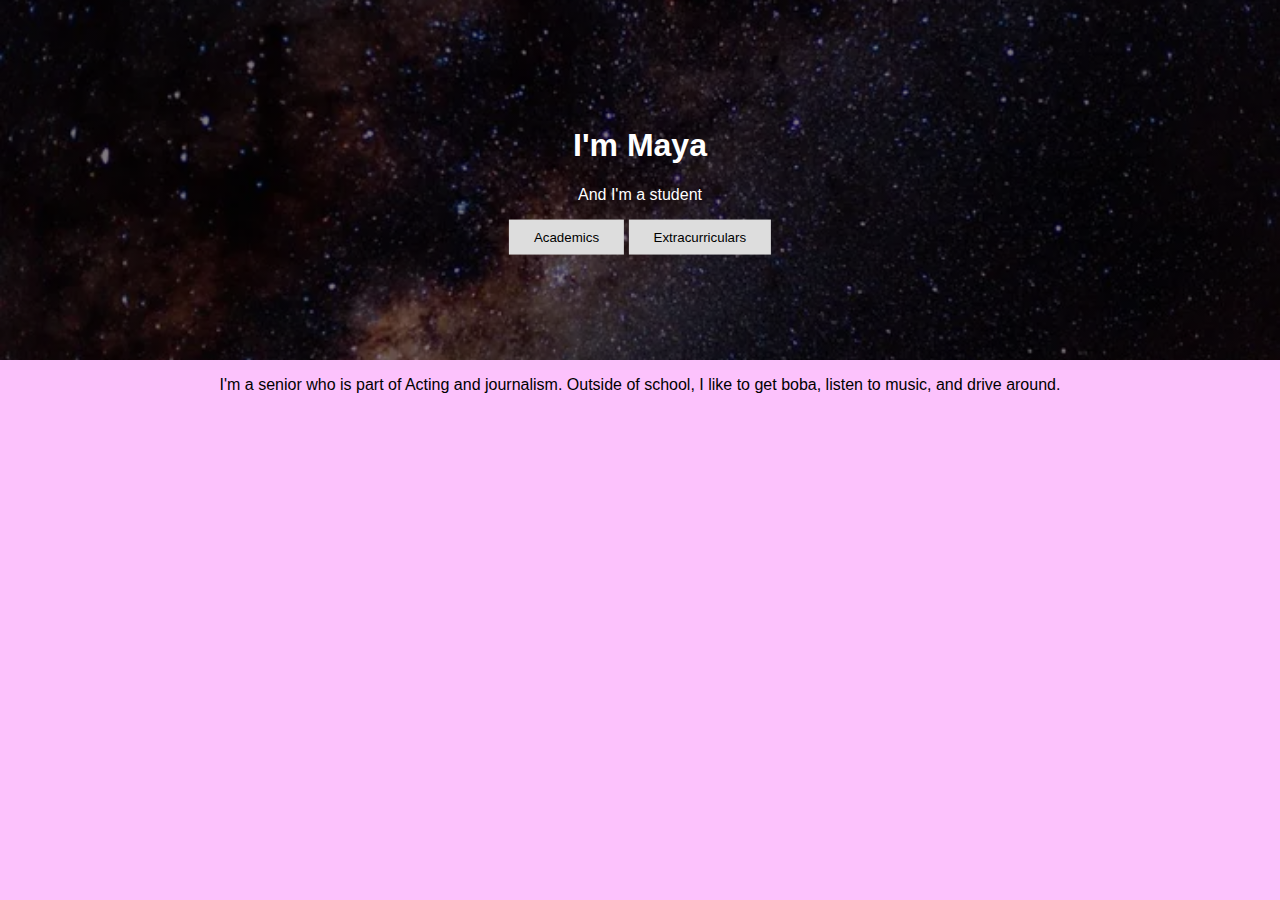
<file: index.html>
<!DOCTYPE html>
<html>
<head>
	<title>Maya</title>
	<link rel="stylesheet" href = "stylesheetindex.css">
</head>
<div class="hero-image">
  <div class="hero-text">
    <h1>I'm Maya</h1>
    <p>And I'm a student</p>
    <a href = "academics.html"><button>Academics</button></a>
    <a href = "extracurriculars.html"><button>Extracurriculars</button></a>
  </div>
</div>
<body>
	<p> I'm a senior who is part of Acting and journalism. Outside of school, I like to get boba, listen to music, and drive around.</p>

	
</body>

</html>
</file>
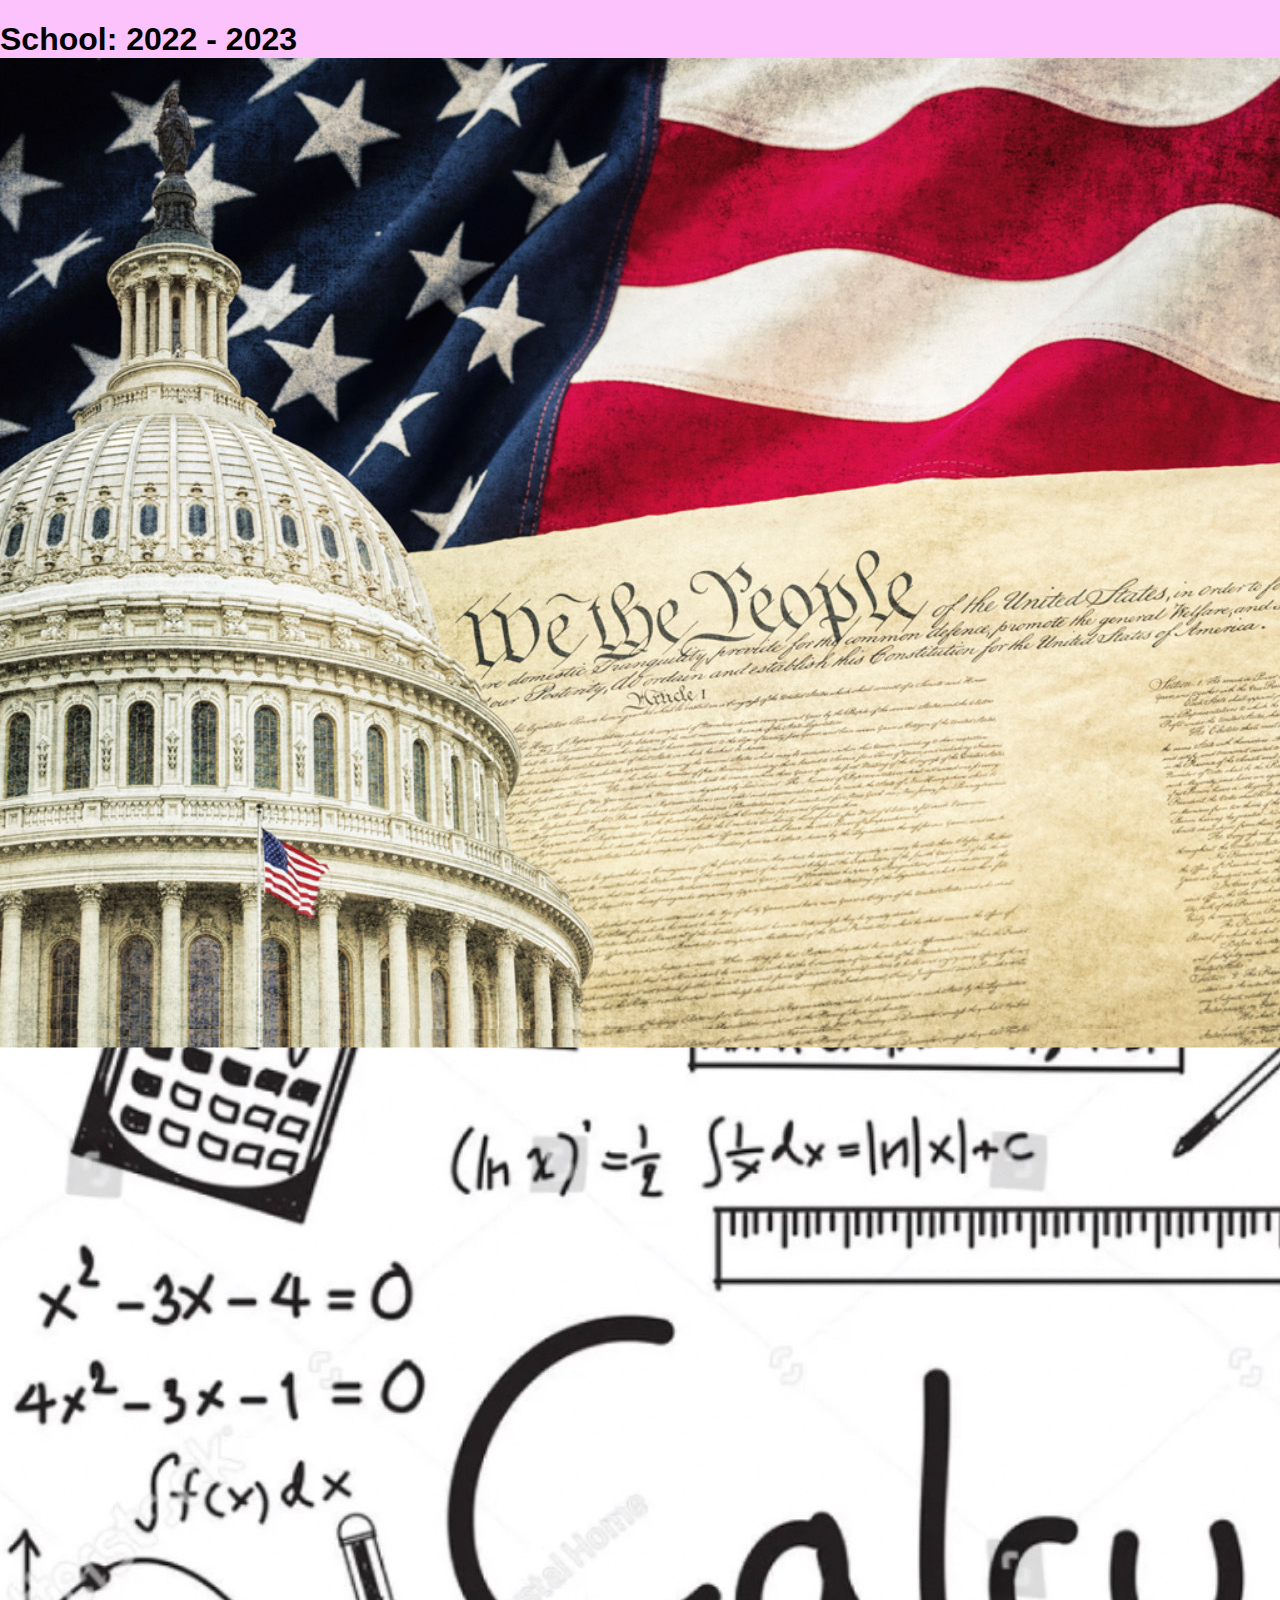
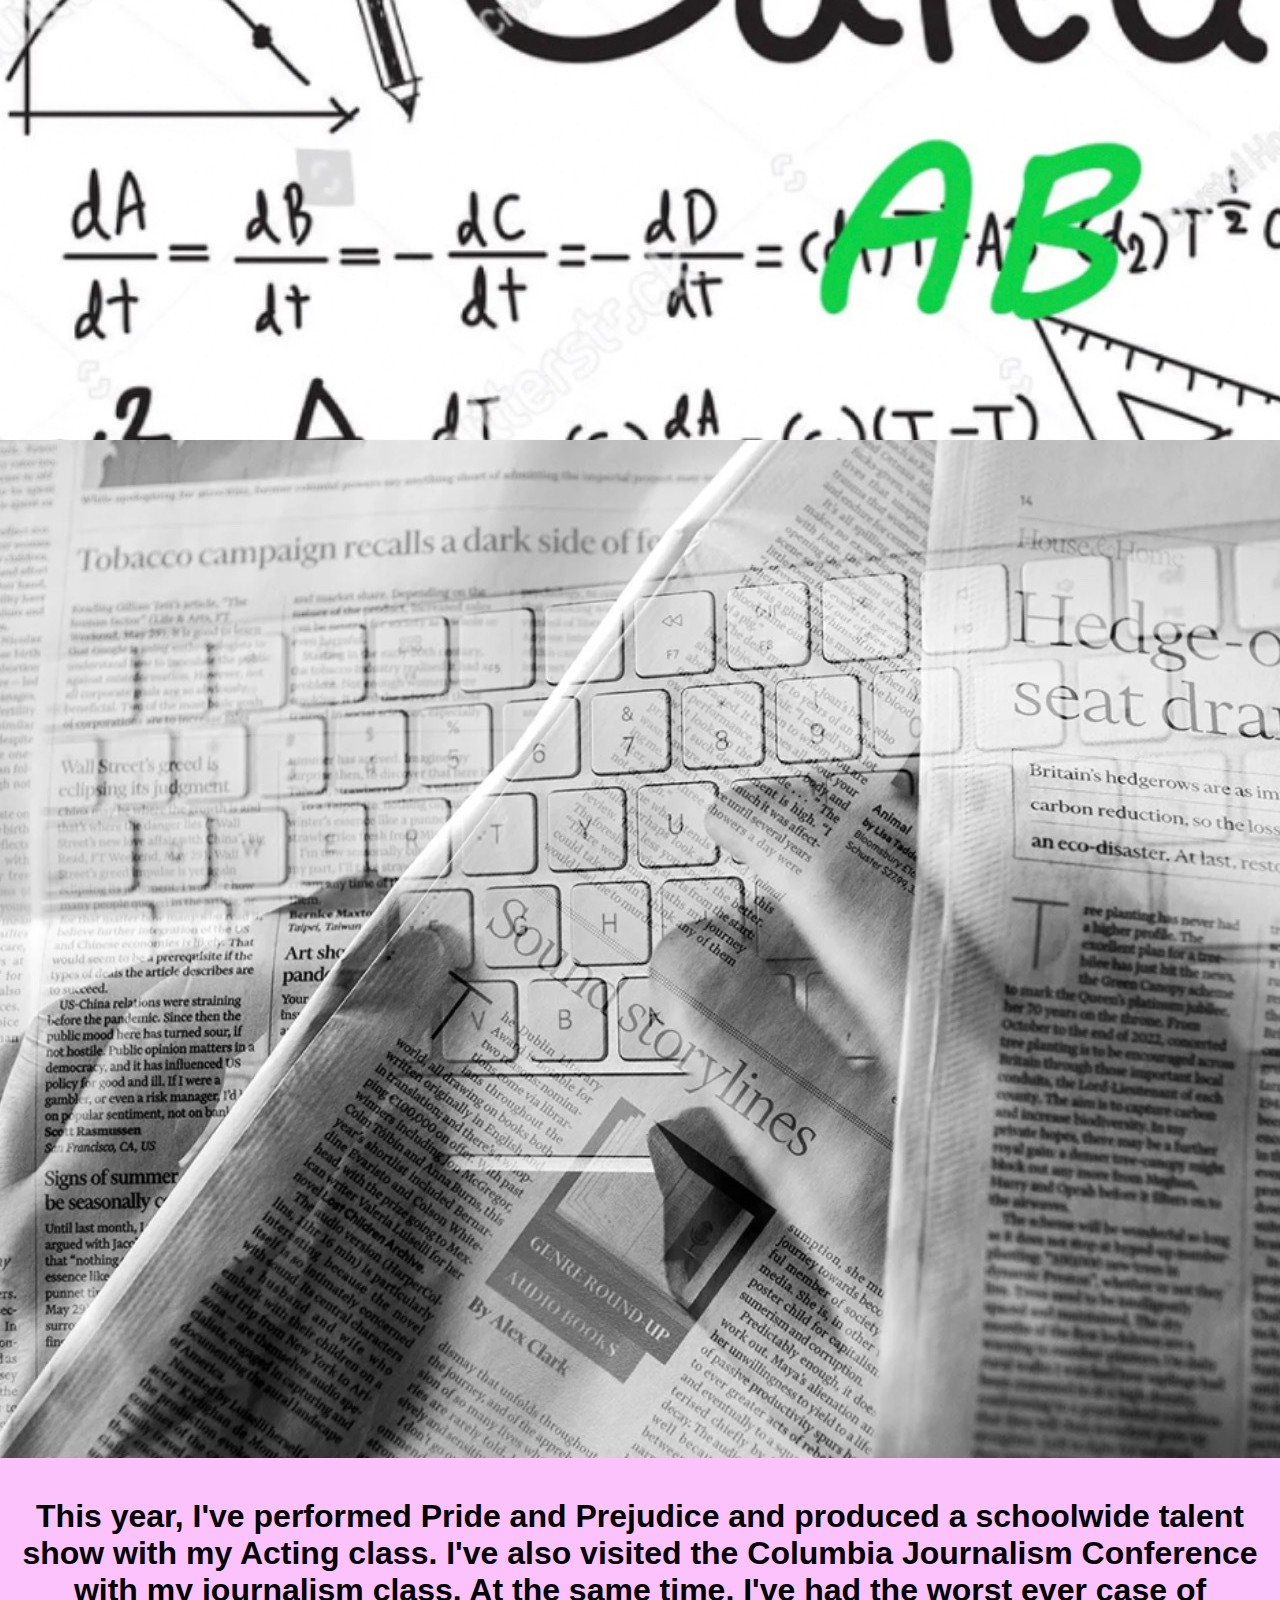
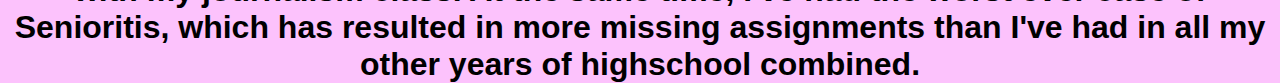
<file: academics.html>
<!DOCTYPE html>
<html>
<head>
	<title>Academics</title>
	<link rel="stylesheet" href = "stylesheetindex.css">
</head>

<h1>School: 2022 - 2023
<body>
           <img src = classescollage.jpg>
           
	<p>This year, I've performed Pride and Prejudice and produced a schoolwide talent show with my Acting class. I've also visited the Columbia Journalism Conference with my journalism class. At the same time, I've had the worst ever case of Senioritis, which has resulted in more missing assignments than I've had in all my other years of highschool combined. </p>

	
</body>

</html>
</file>
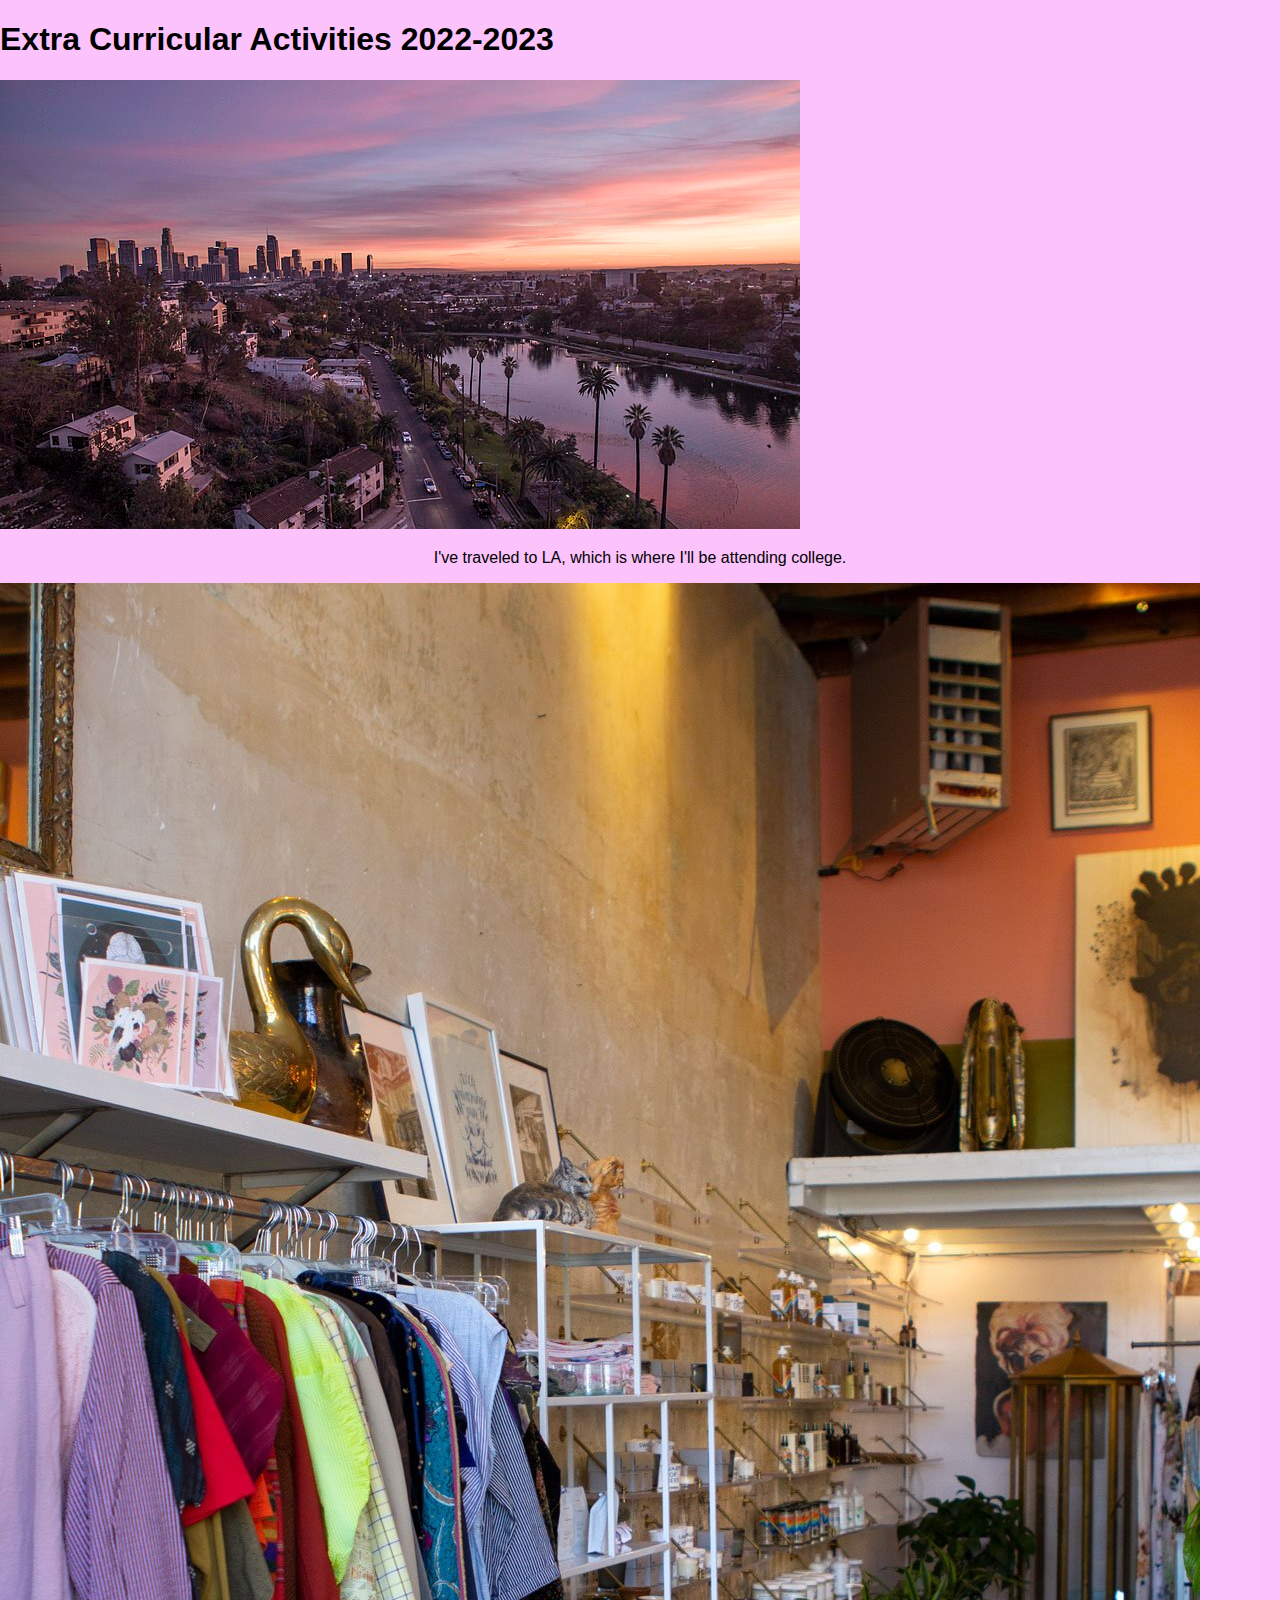
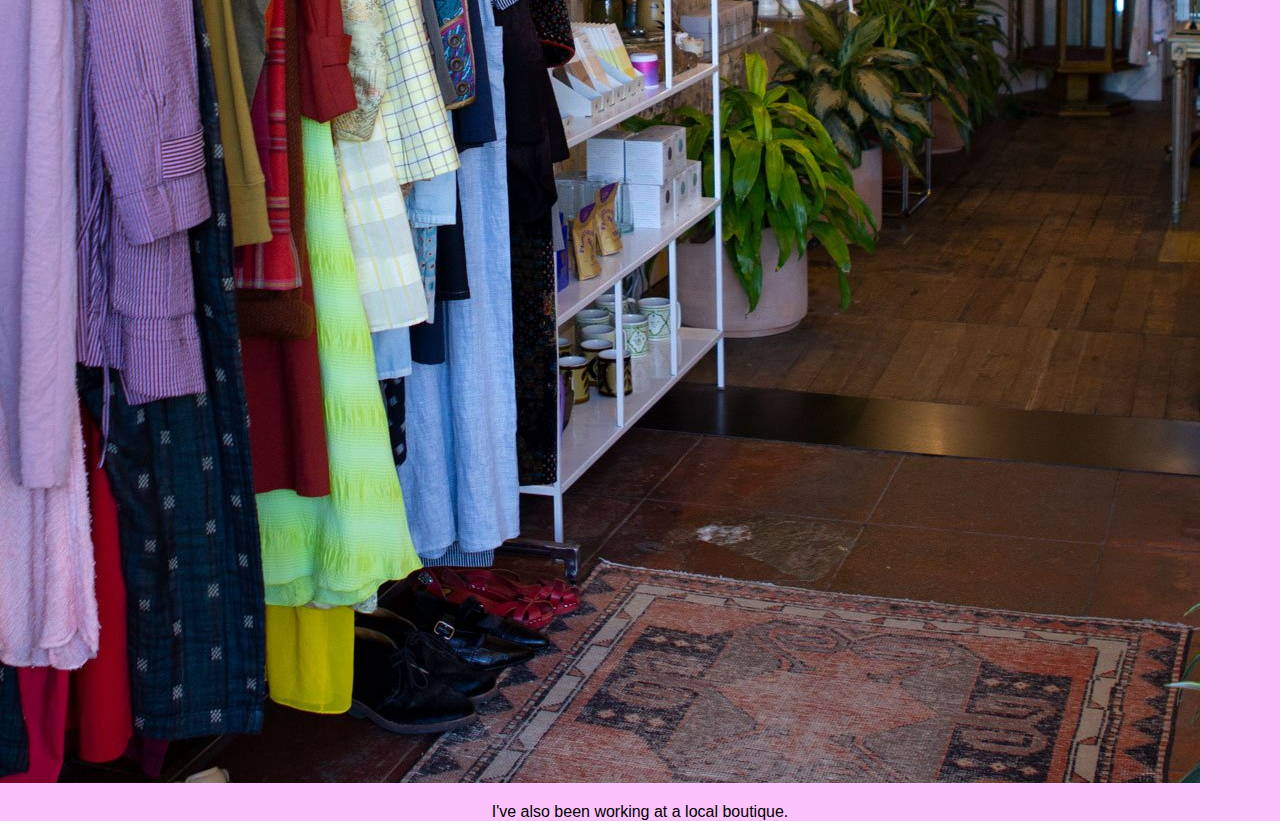
<file: extracurriculars.html>
<!DOCTYPE html>
<html>
<head>
	<title>Non-Academics</title>
	<link rel="stylesheet" href = "stylesheetindex.css">
</head>

<h1>Extra Curricular Activities 2022-2023</h1>

<body>
           <img src = "LA.jpg">

	<p>I've traveled to LA, which is where I'll be attending college.</p>
           
            <img src = "work.jpg">

           <p>I've also been working at a local boutique.</p>

	
</body>

</html>
</file>
<file: stylesheetindex.css>
body, html {
  background-color: #FCC2FC;
  height: 100%;
  margin: 0;
  font-family: Arial, Helvetica, sans-serif;
}

.hero-image {
  background-image: linear-gradient(rgba(0, 0, 0, 0.5), rgba(0, 0, 0, 0.5)), url("stars.jpg");
  height: 40%;
  background-position: center;
  background-repeat: no-repeat;
  background-size: cover;
  position: relative;
}

.hero-text {
  text-align: center;
  position: absolute;
  top: 50%;
  left: 50%;
  transform: translate(-50%, -50%);
  color: white;
}

button {
  border: none;
  outline: 100;
  display: inline-block;
  padding: 10px 25px;
  color: black;
  background-color: #ddd;
  text-align: center;
  cursor: pointer;
}

button:hover {
  background-color: #555;
  color: white;
}

p {
  text-align: center;
}
</file>
